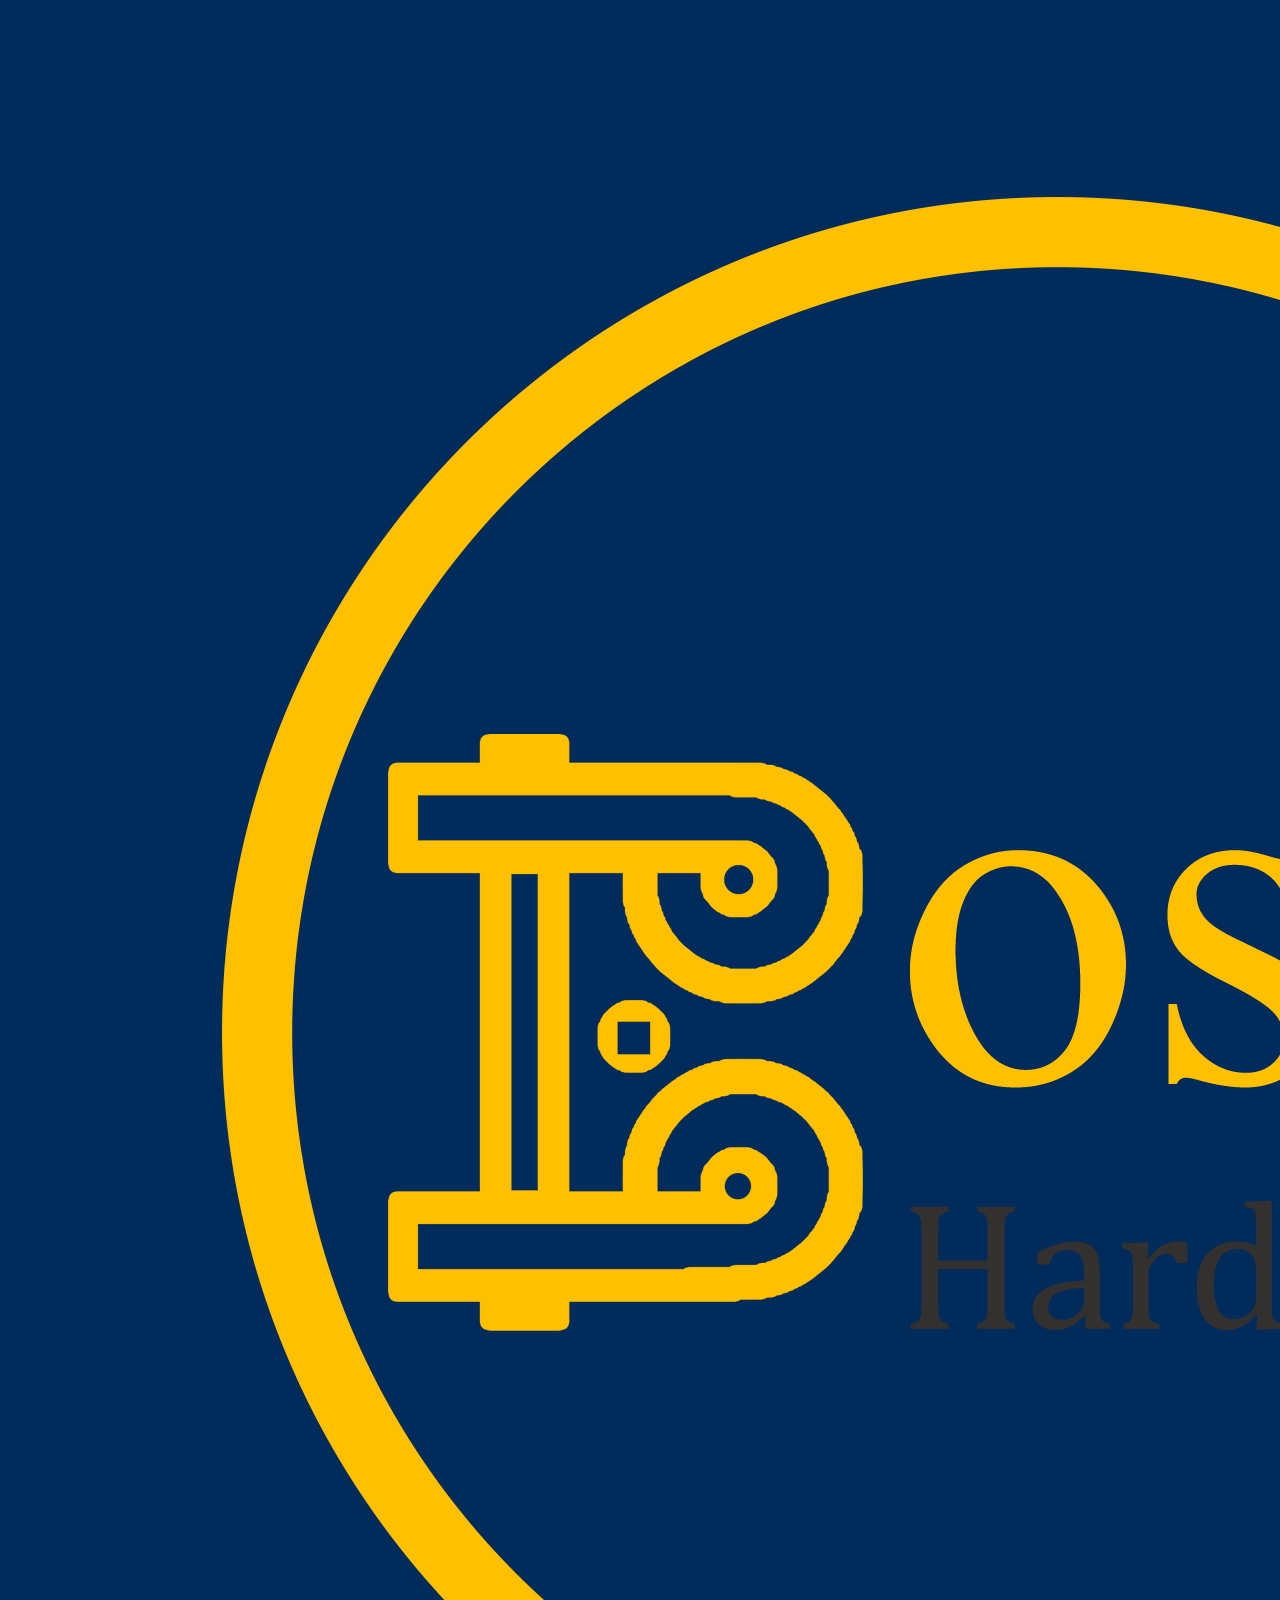
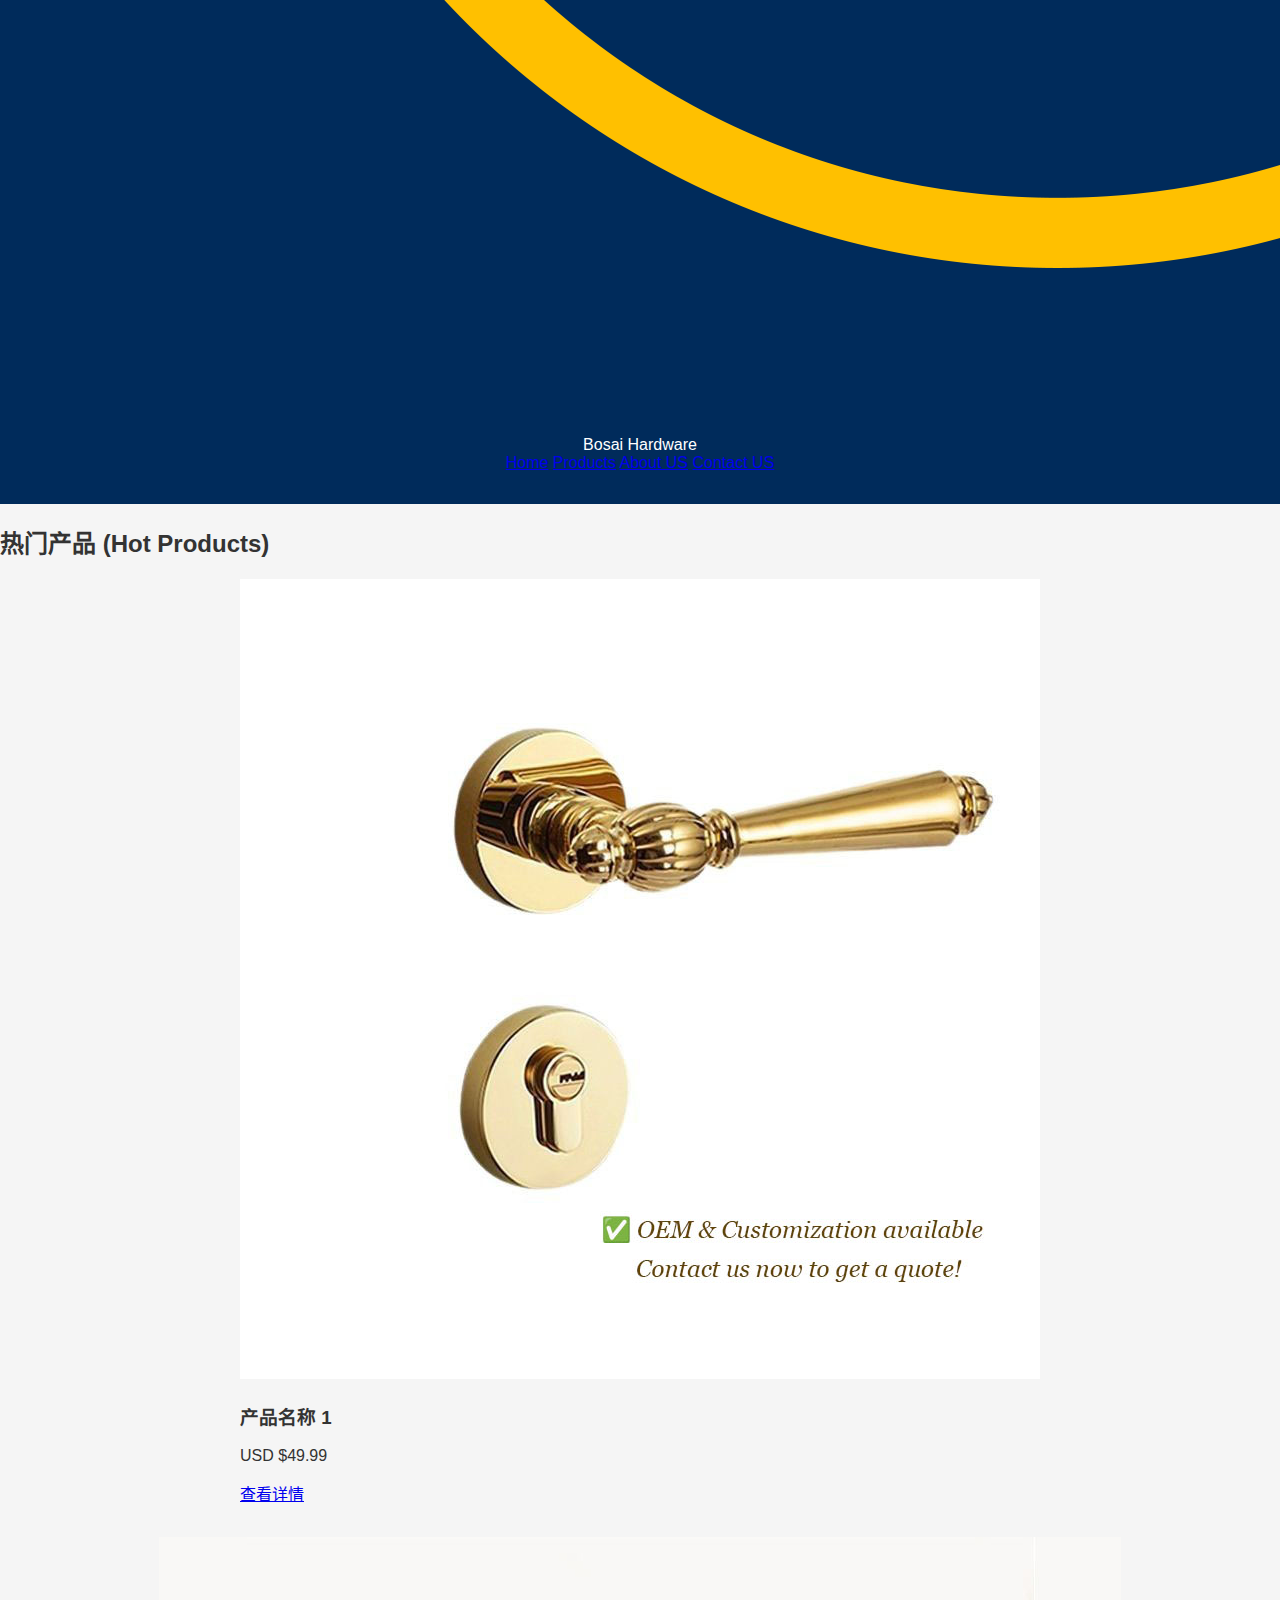
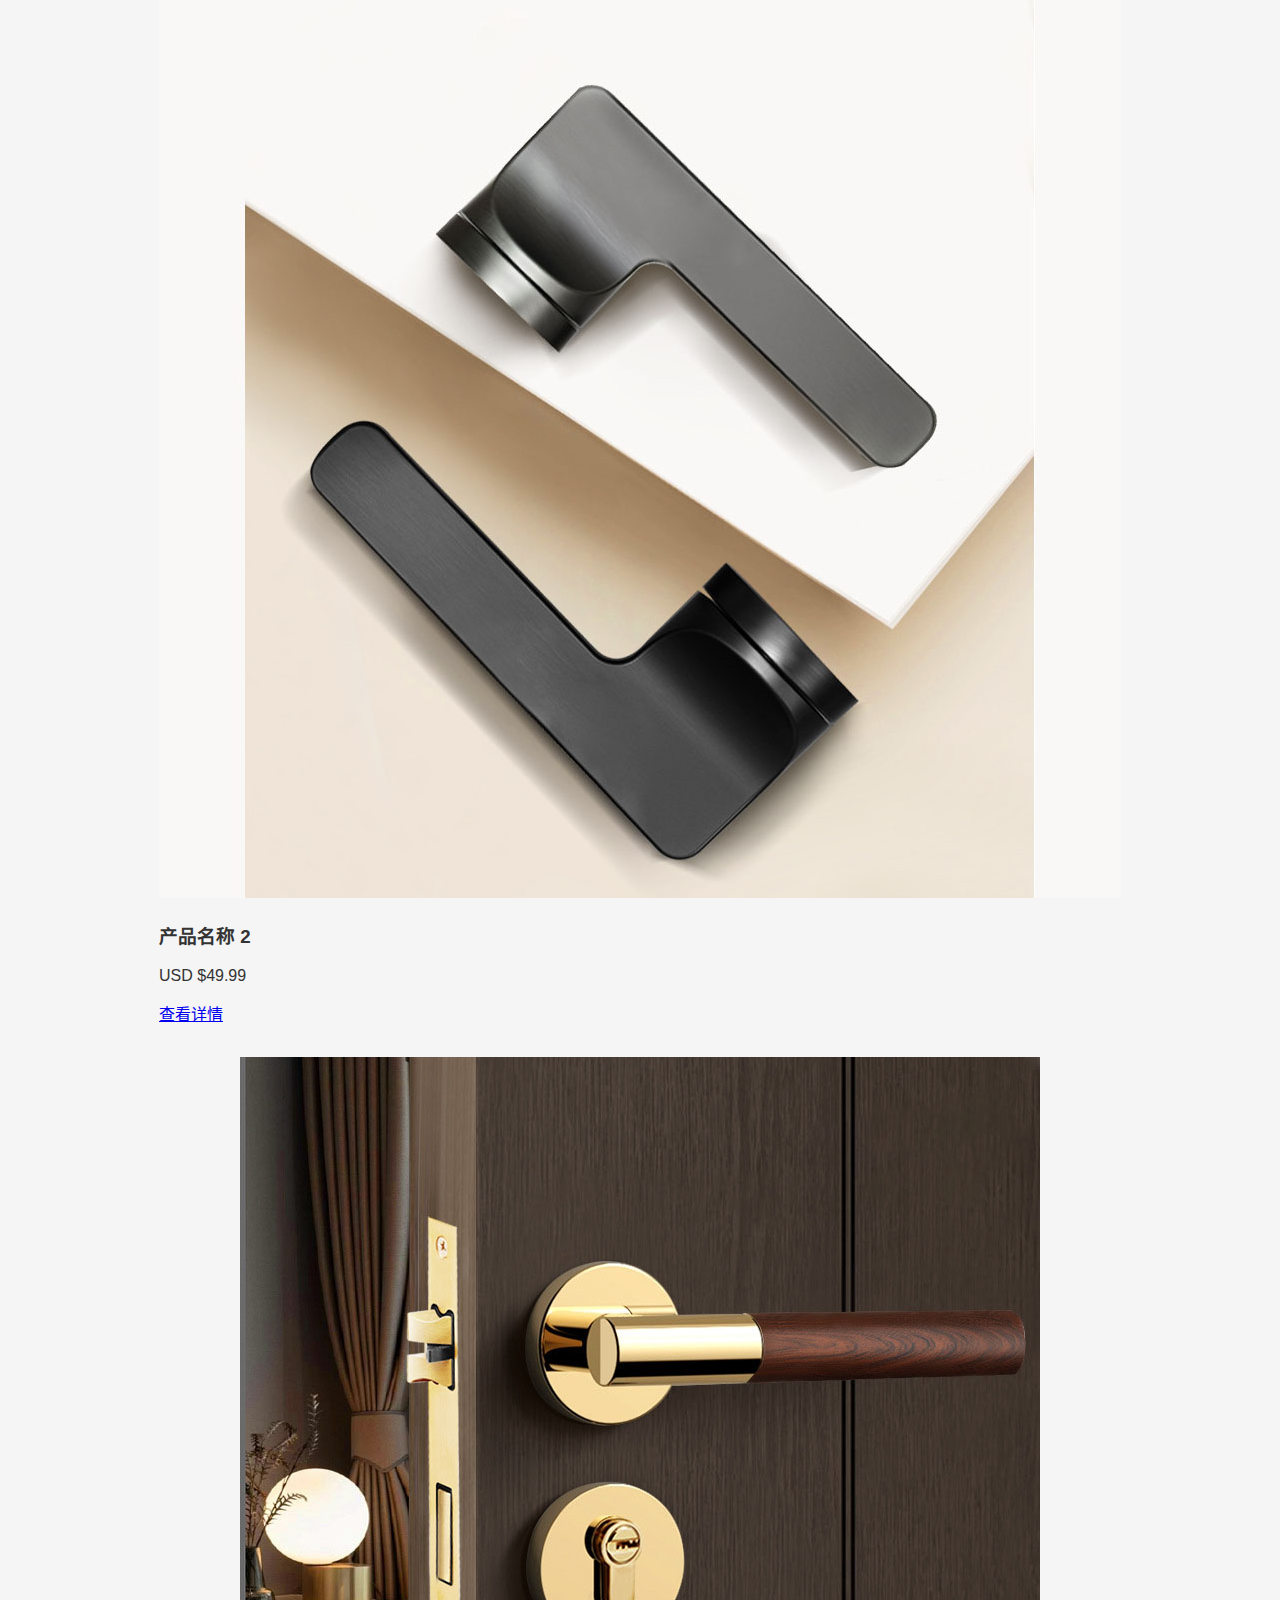
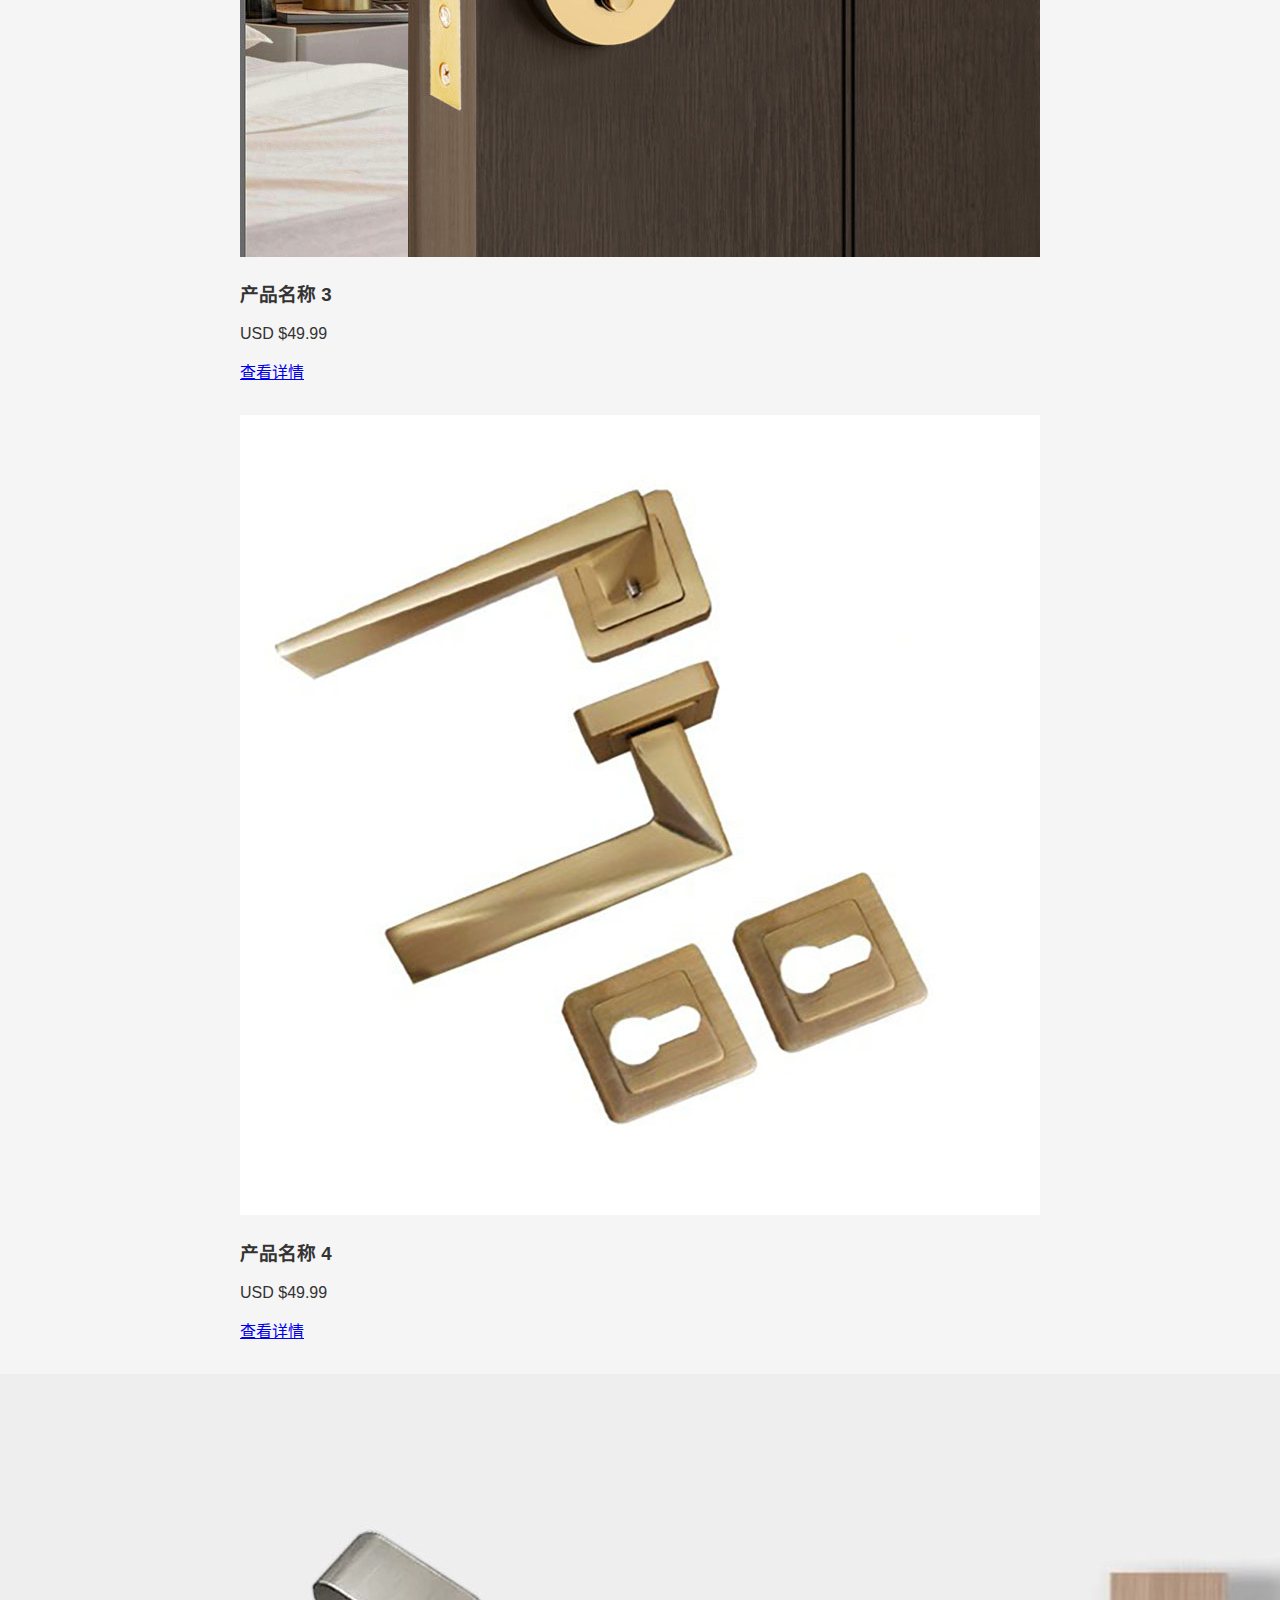
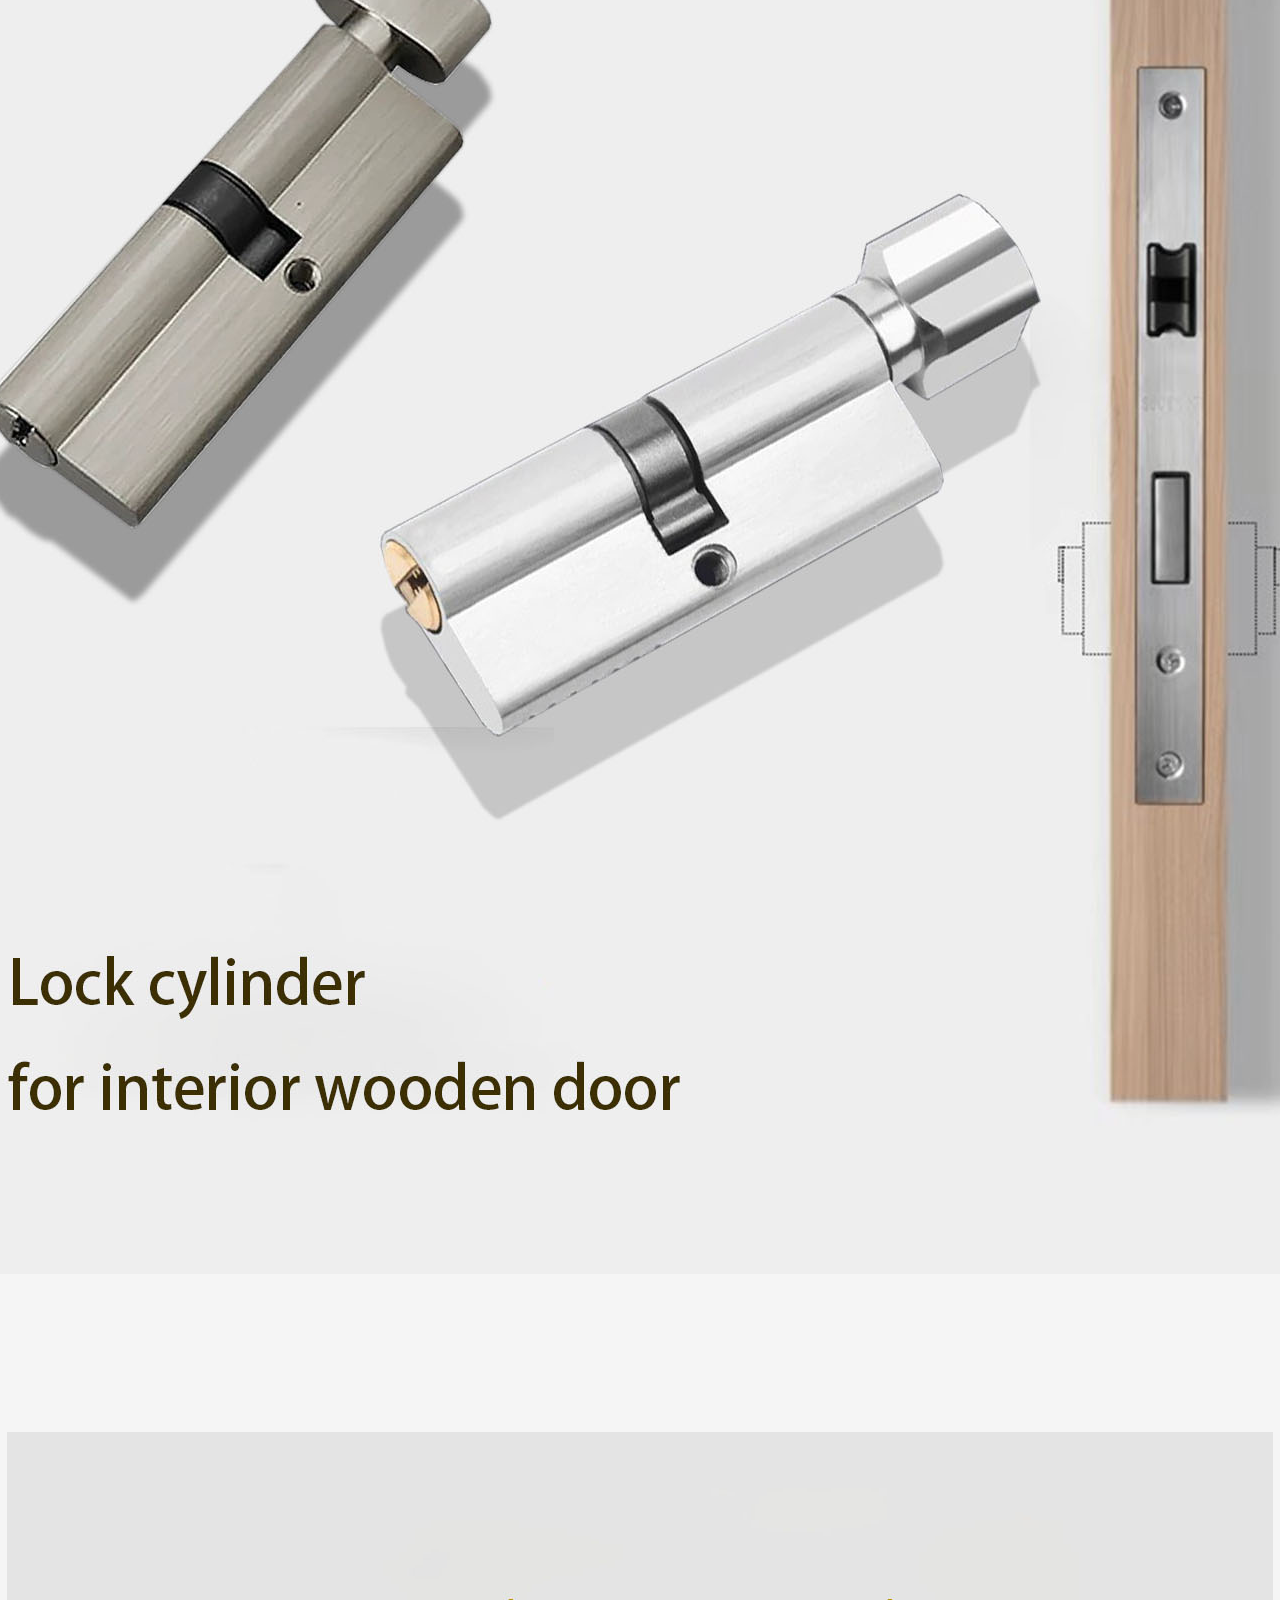
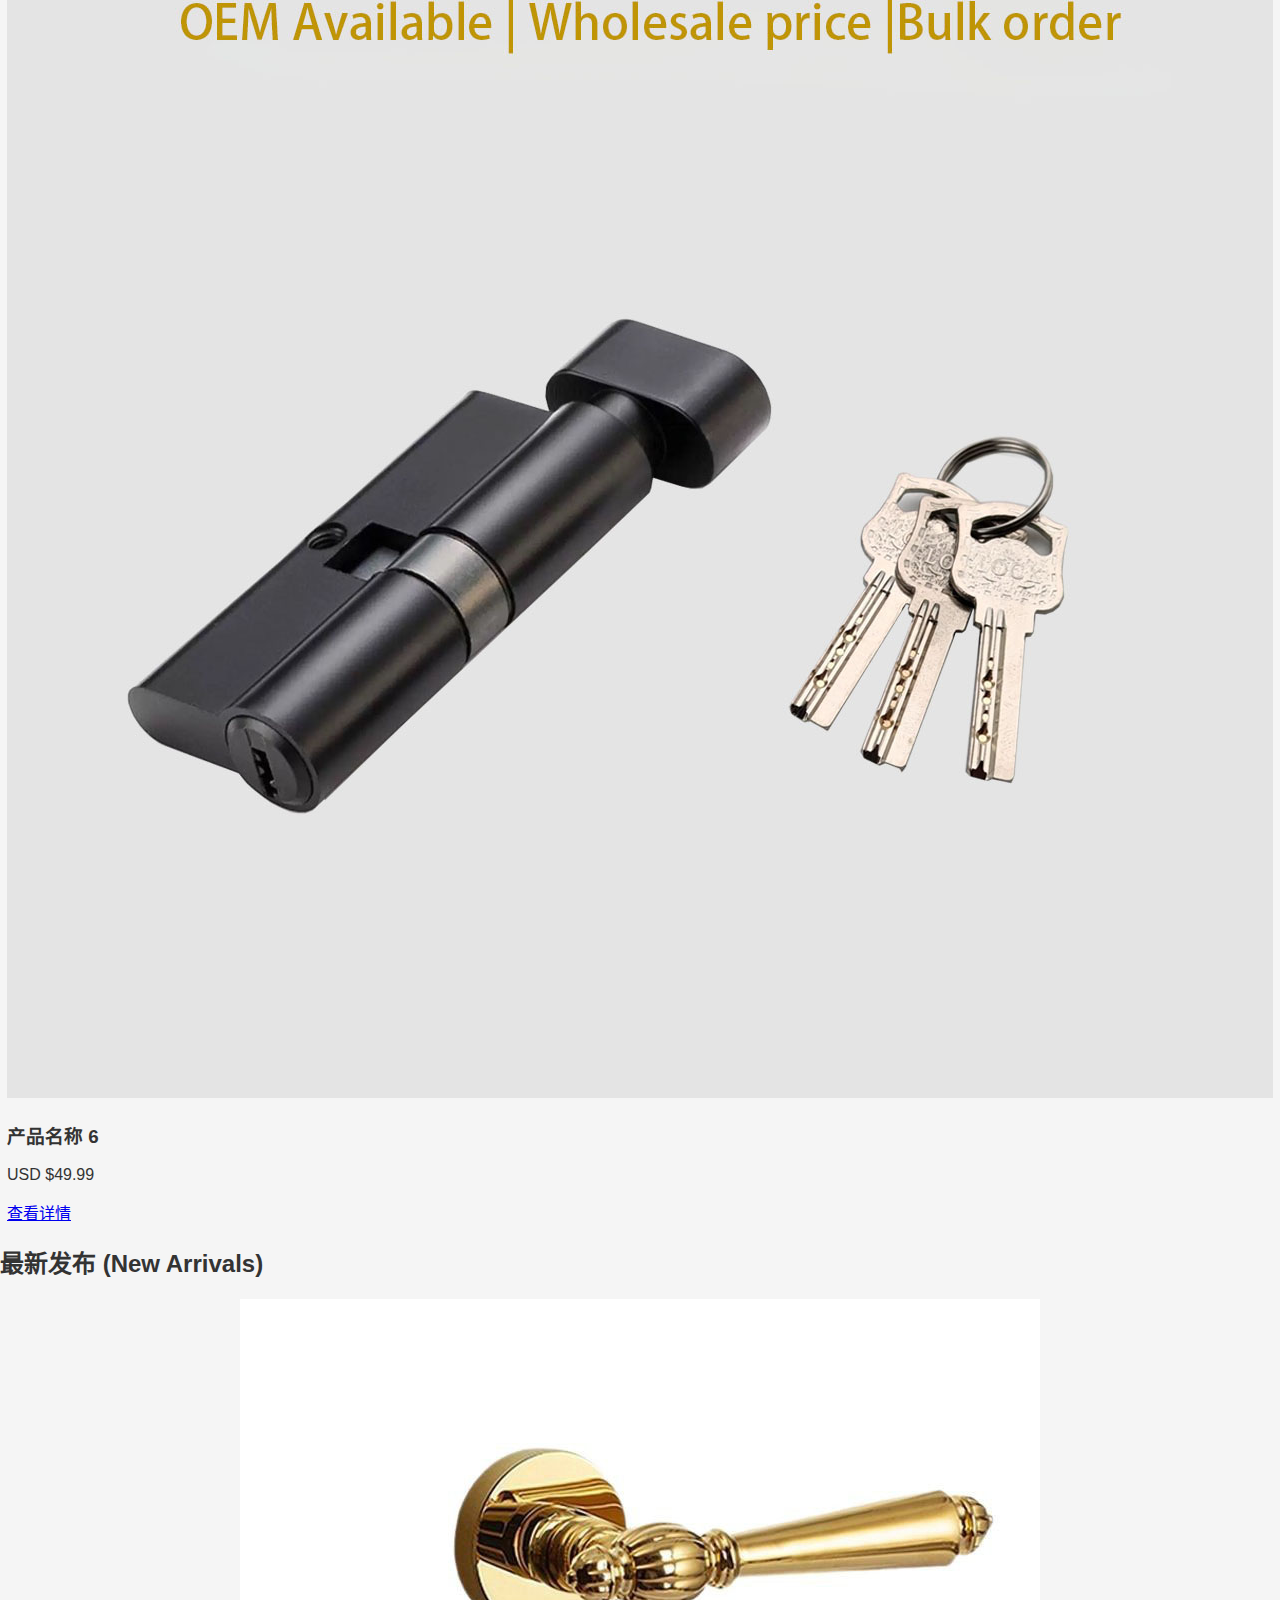
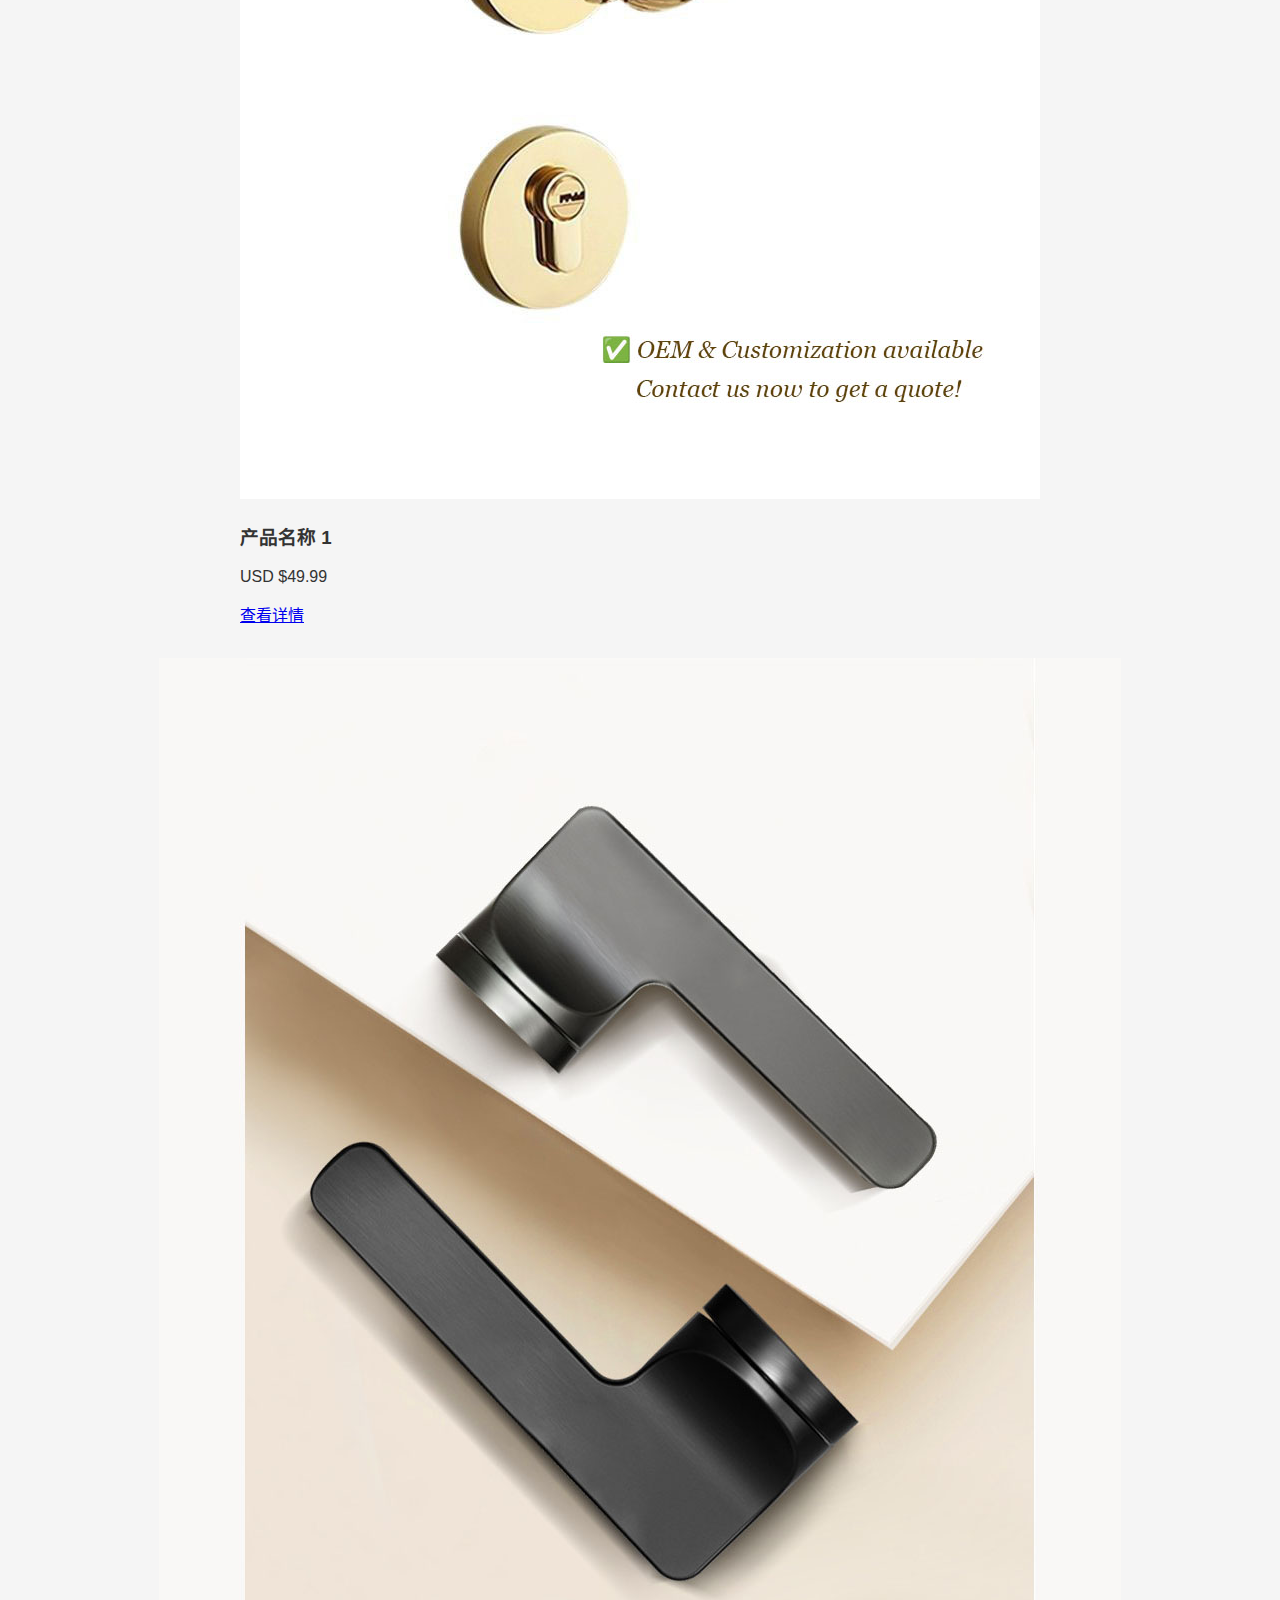
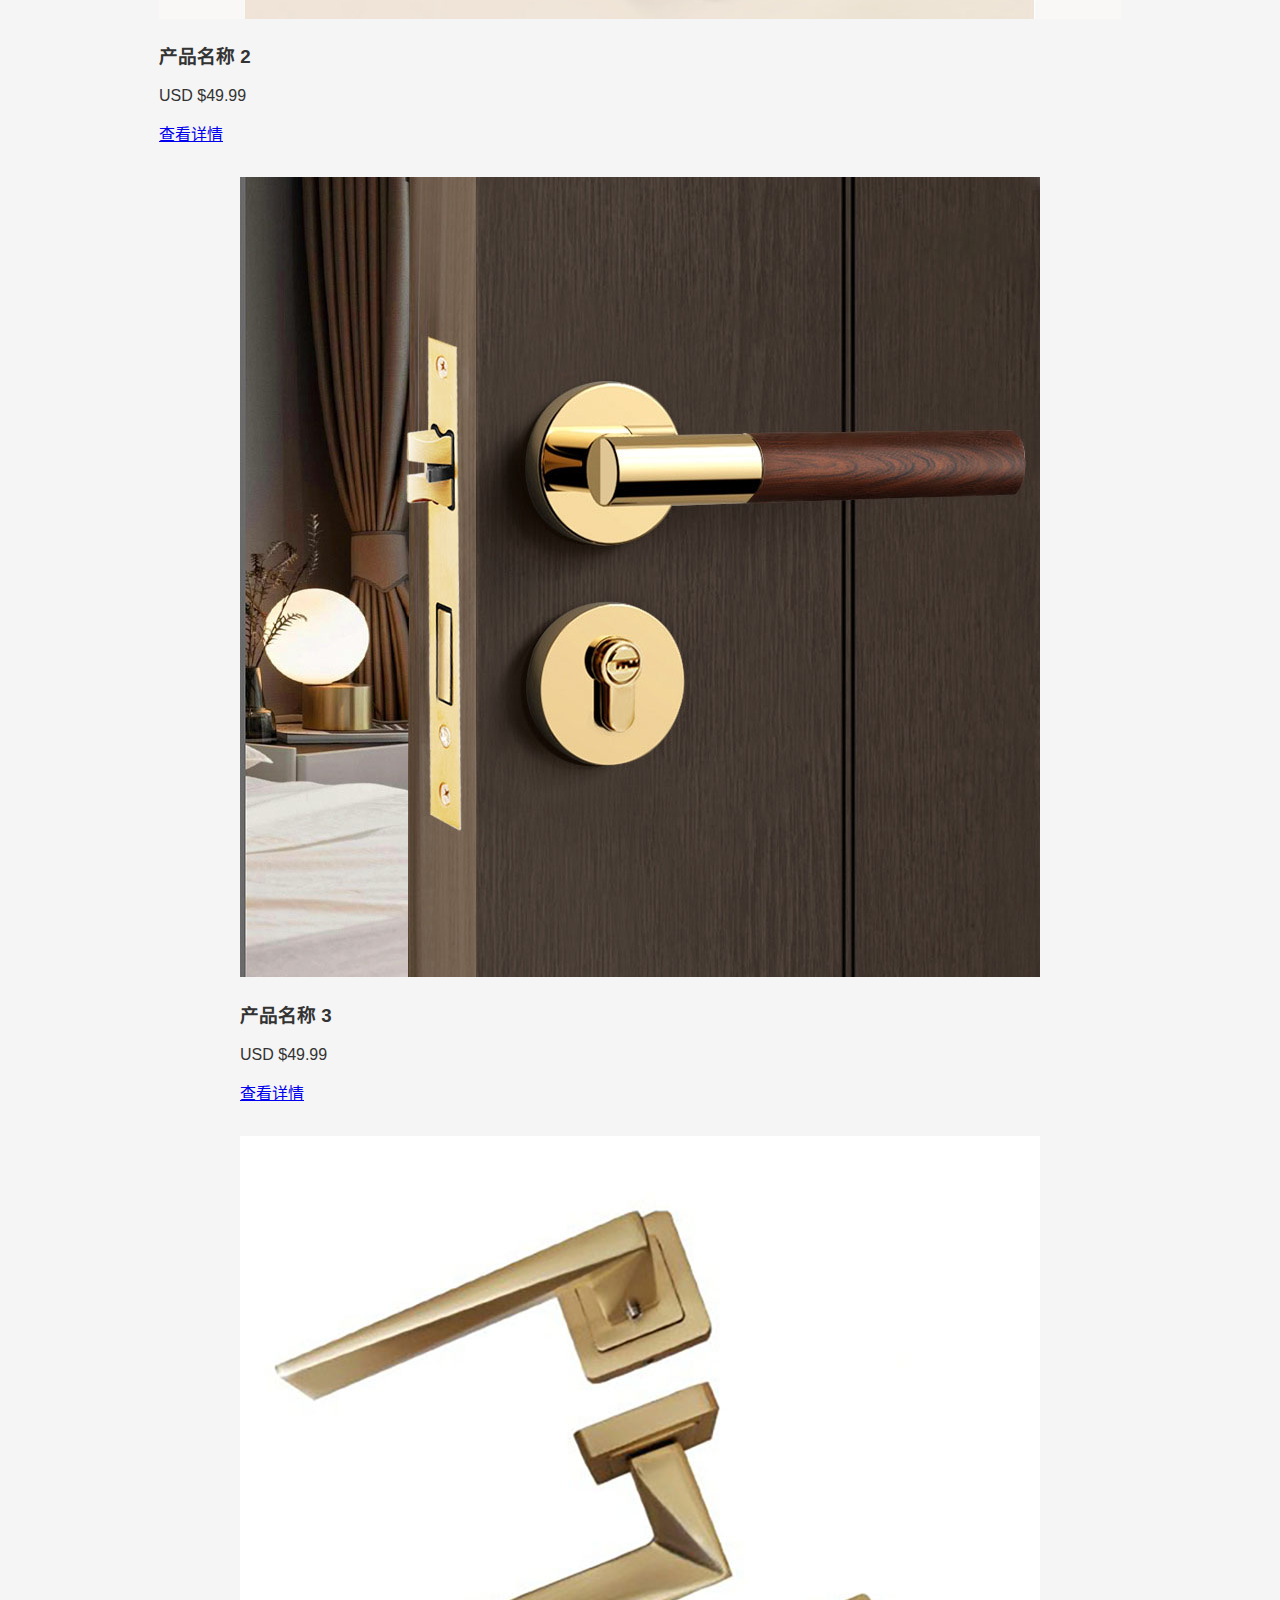
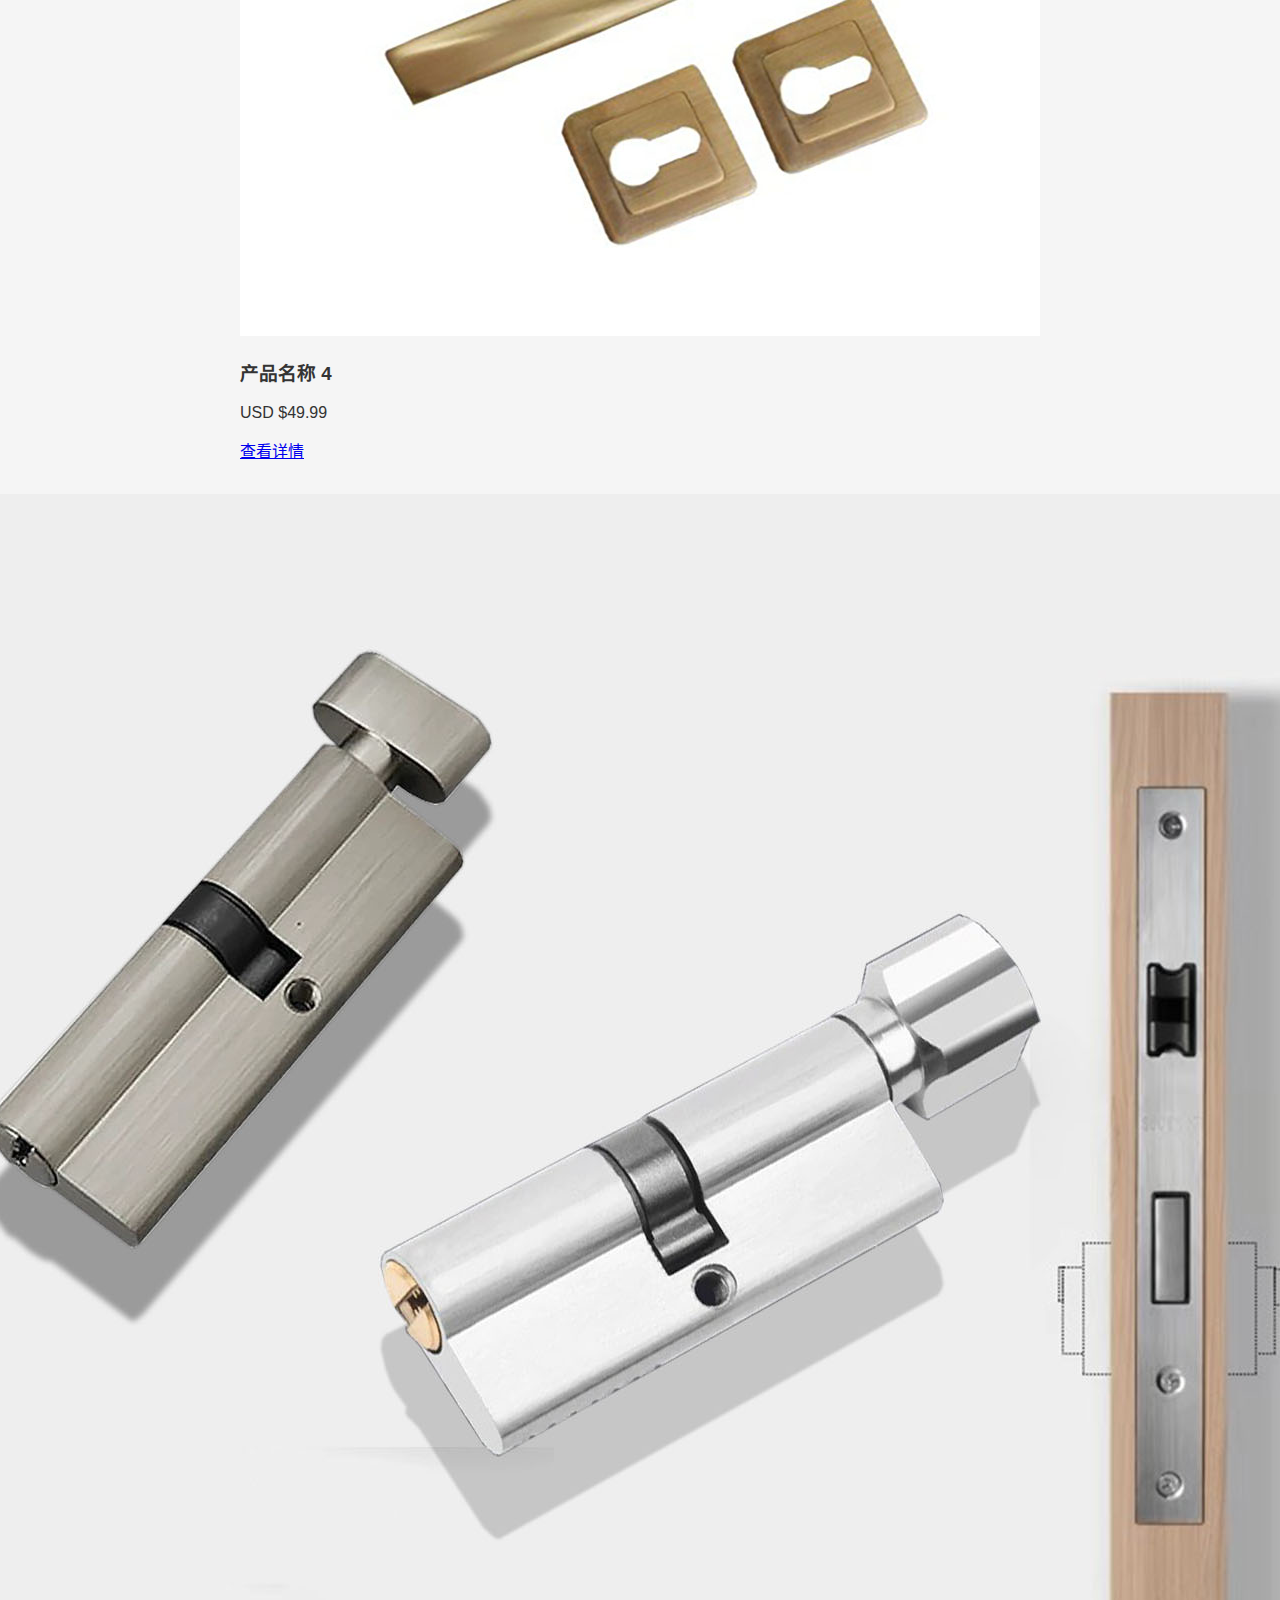
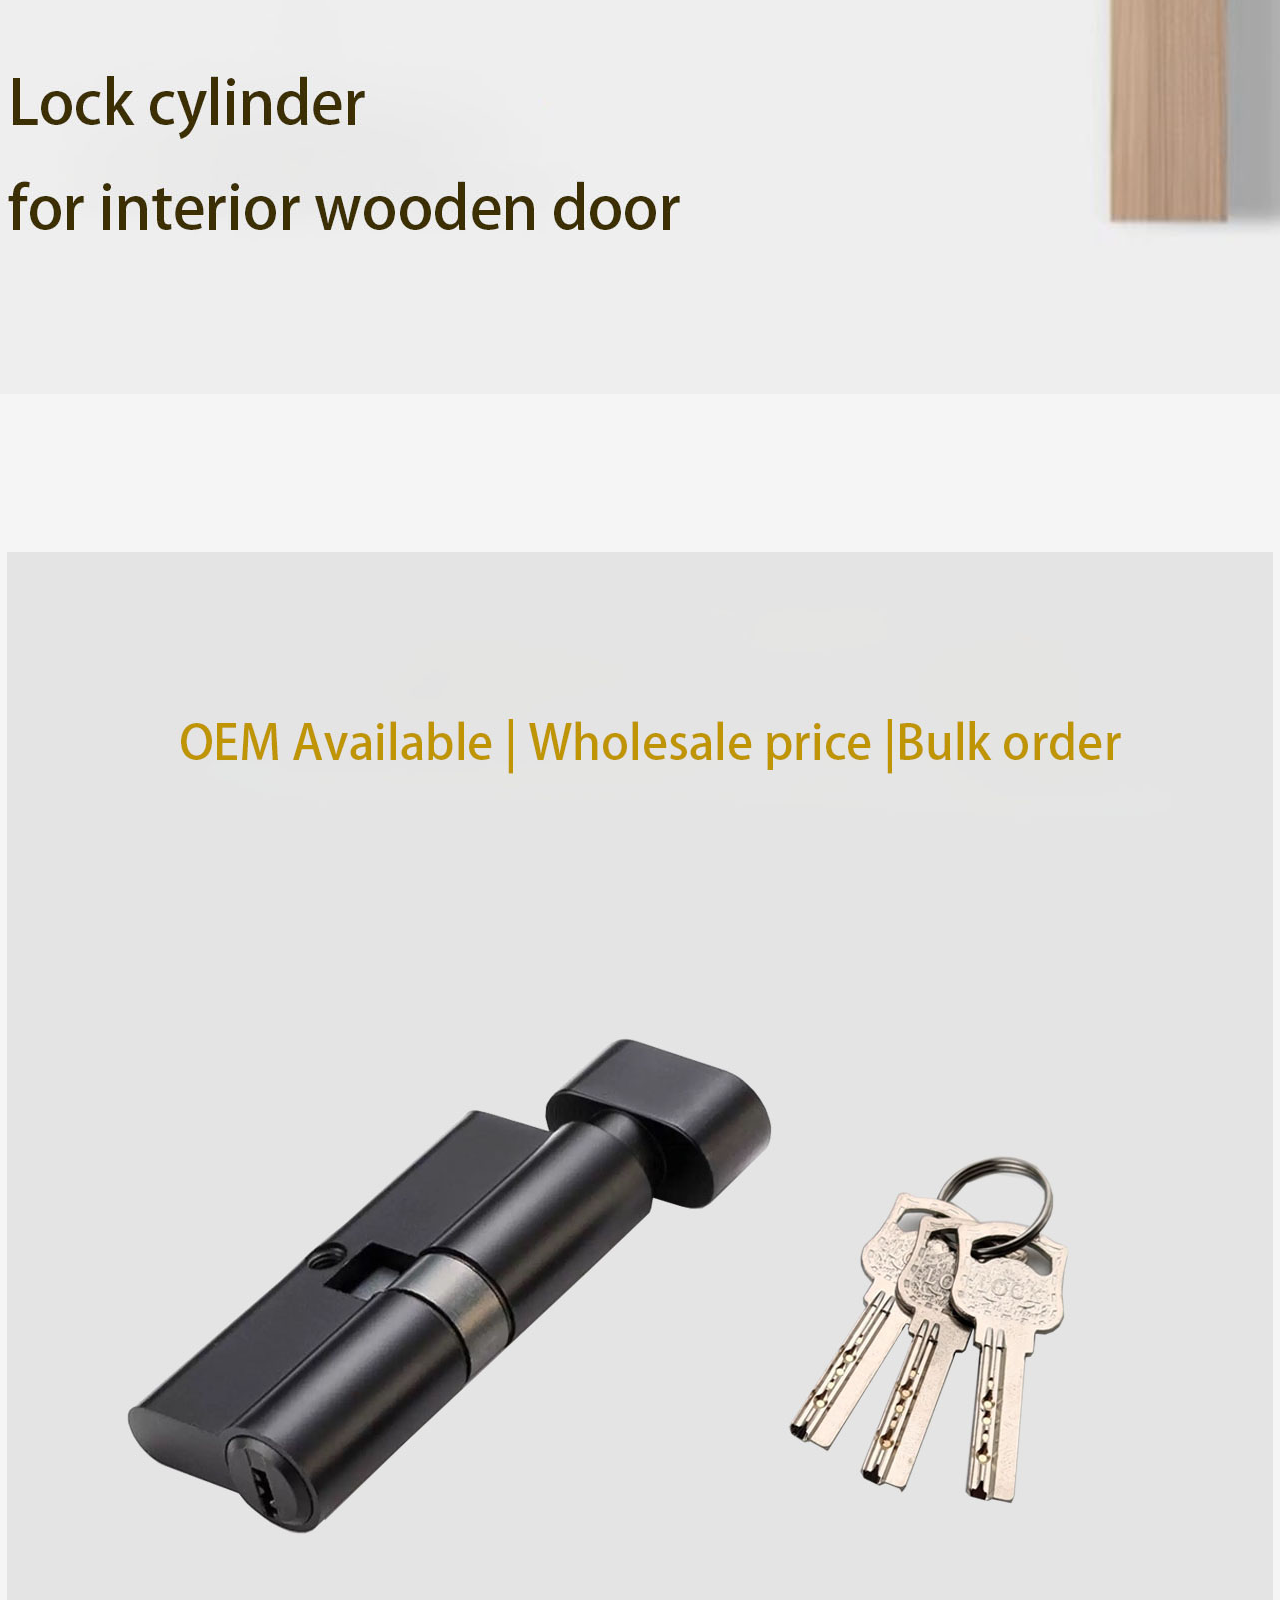
<file: index.html>
<!DOCTYPE html>
<html lang="zh-CN">
<head>
    <meta charset="UTF-8">
    <meta name="viewport" content="width=device-width, initial-scale=1.0">
    <title>China door hardware supplier </title>
    <link rel="stylesheet" href="style.css">
</head>
<body>

    <header>
        <div class="header-content">
        <div class="logo">
           <img src="image/BOSAI HARDWARE 4.png" alt="logo">  Bosai Hardware   
        </div>
        <nav>
            <a href="#">Home</a>
            <a href="#">Products</a>
            <a href="about.html">About US</a>
            <a href="#">Contact US</a>
        </nav>
        </div>
    </header>

    <main>

<section class="product-section">
 <h2 class="section-title">热门产品 (Hot Products)</h2> 
<div class="product-grid"> 
<div class="product-card">        
<img src="image/Zinc alloy door handles 4.jpg" alt="Zinc door handle">
       
 <h3 class="product-title">产品名称 1</h3> 
<p class="product-price">USD $49.99</p> 
<a href="#" class="btn-detail">查看详情</a>
      </div>

     <div class="product-card">
     
        <img src="image/door handle black 2.jpg" alt="High quality doorhandle">
         
     <h3 class="product-title">产品名称 2</h3> 
<p class="product-price">USD $49.99</p> 
<a href="#" class="btn-detail">查看详情</a>
      </div>

     <div class="product-card">
      
        <img src="image/door handle zince gold.jpg" alt="High quality doorhandle">
         
         <h3 class="product-title">产品名称 3</h3> 
<p class="product-price">USD $49.99</p> 
<a href="#" class="btn-detail">查看详情</a>

      </div>

     <div class="product-card">
       
      
        <img src="image/k06-k69 L 2.jpg" alt="High quality doorhandle">
         
       <h3 class="product-title">产品名称 4</h3> 
<p class="product-price">USD $49.99</p> 
<a href="#" class="btn-detail">查看详情</a>
     </div>

     <div class="product-card">
       
    
        <img src="image/Brass cyliner single open 3.jpg" alt="High quality doorhandle">
         
       <h3 class="product-title">产品名称 5</h3> 
<p class="product-price">USD $49.99</p> 
<a href="#" class="btn-detail">查看详情</a>

     </div>

        <div class="product-card">
       
     
        <img src="image/Brass cyliner single open 5.jpg" alt="High quality doorhandle">
         
    <h3 class="product-title">产品名称 6</h3> 
<p class="product-price">USD $49.99</p> 
<a href="#" class="btn-detail">查看详情</a>

     </div>
 
   
    </div>
  </section>
 

<section class="product-section featured-bg"> <h2 class="section-title">最新发布 (New Arrivals)</h2>
 
<div class="product-grid"> 
<div class="product-card">        
<img src="image/Zinc alloy door handles 4.jpg" alt="Zinc door handle">
       
 <h3 class="product-title">产品名称 1</h3> 
<p class="product-price">USD $49.99</p> 
<a href="#" class="btn-detail">查看详情</a>
      </div>

     <div class="product-card">
     
        <img src="image/door handle black 2.jpg" alt="High quality doorhandle">
         
     <h3 class="product-title">产品名称 2</h3> 
<p class="product-price">USD $49.99</p> 
<a href="#" class="btn-detail">查看详情</a>
      </div>

     <div class="product-card">
      
        <img src="image/door handle zince gold.jpg" alt="High quality doorhandle">
         
         <h3 class="product-title">产品名称 3</h3> 
<p class="product-price">USD $49.99</p> 
<a href="#" class="btn-detail">查看详情</a>

      </div>

     <div class="product-card">
       
      
        <img src="image/k06-k69 L 2.jpg" alt="High quality doorhandle">
         
       <h3 class="product-title">产品名称 4</h3> 
<p class="product-price">USD $49.99</p> 
<a href="#" class="btn-detail">查看详情</a>
     </div>

     <div class="product-card">
       
    
        <img src="image/Brass cyliner single open 3.jpg" alt="High quality doorhandle">
         
       <h3 class="product-title">产品名称 5</h3> 
<p class="product-price">USD $49.99</p> 
<a href="#" class="btn-detail">查看详情</a>

     </div>

        <div class="product-card">
       
     
        <img src="image/Brass cyliner single open 5.jpg" alt="High quality doorhandle">
         
    <h3 class="product-title">产品名称 6</h3> 
<p class="product-price">USD $49.99</p> 
<a href="#" class="btn-detail">查看详情</a>

     </div>
 
   
    </div>
  </section>


<section class="product-section"> <h2 class="section-title">促销产品 (Special Offer)</h2>
 
<div class="product-grid"> 
<div class="product-card">        
<img src="image/Zinc alloy door handles 4.jpg" alt="Zinc door handle">
       
 <h3 class="product-title">产品名称 1</h3> 
<p class="product-price">USD $49.99</p> 
<a href="#" class="btn-detail">查看详情</a>
      </div>

     <div class="product-card">
     
        <img src="image/door handle black 2.jpg" alt="High quality doorhandle">
         
     <h3 class="product-title">产品名称 2</h3> 
<p class="product-price">USD $49.99</p> 
<a href="#" class="btn-detail">查看详情</a>
      </div>

     <div class="product-card">
      
        <img src="image/door handle zince gold.jpg" alt="High quality doorhandle">
         
         <h3 class="product-title">产品名称 3</h3> 
<p class="product-price">USD $49.99</p> 
<a href="#" class="btn-detail">查看详情</a>

      </div>

     <div class="product-card">
       
      
        <img src="image/k06-k69 L 2.jpg" alt="High quality doorhandle">
         
       <h3 class="product-title">产品名称 4</h3> 
<p class="product-price">USD $49.99</p> 
<a href="#" class="btn-detail">查看详情</a>
     </div>

     <div class="product-card">
       
    
        <img src="image/Brass cyliner single open 3.jpg" alt="High quality doorhandle">
         
       <h3 class="product-title">产品名称 5</h3> 
<p class="product-price">USD $49.99</p> 
<a href="#" class="btn-detail">查看详情</a>

     </div>

        <div class="product-card">
       
     
        <img src="image/Brass cyliner single open 5.jpg" alt="High quality doorhandle">
         
    <h3 class="product-title">产品名称 6</h3> 
<p class="product-price">USD $49.99</p> 
<a href="#" class="btn-detail">查看详情</a>

     </div>
 
   
    </div>
  </section>



</main>

    <footer>
        <p>&copy; 2025 您的公司. All Rights Reserved.</p>
        <p>联系邮箱: info@yourcompany.com</p>
    </footer>

</body>
</html>
</file>
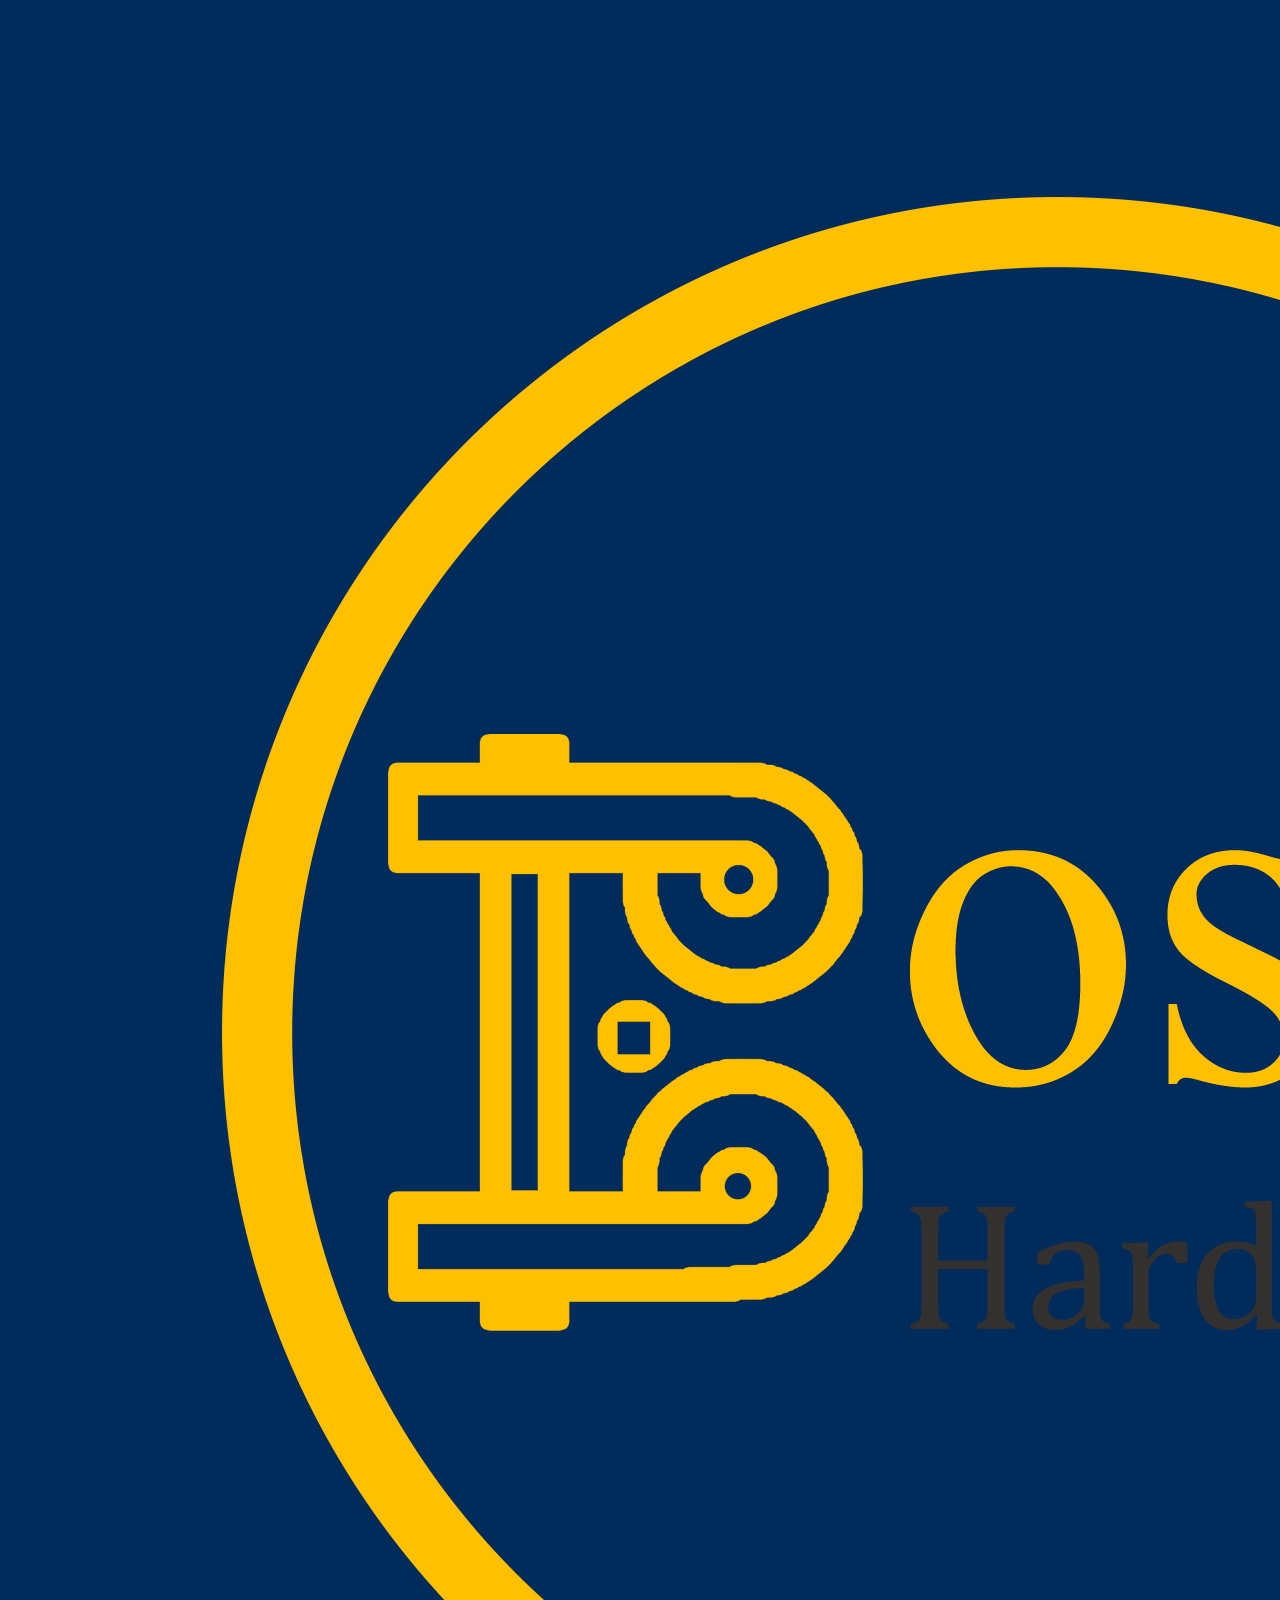
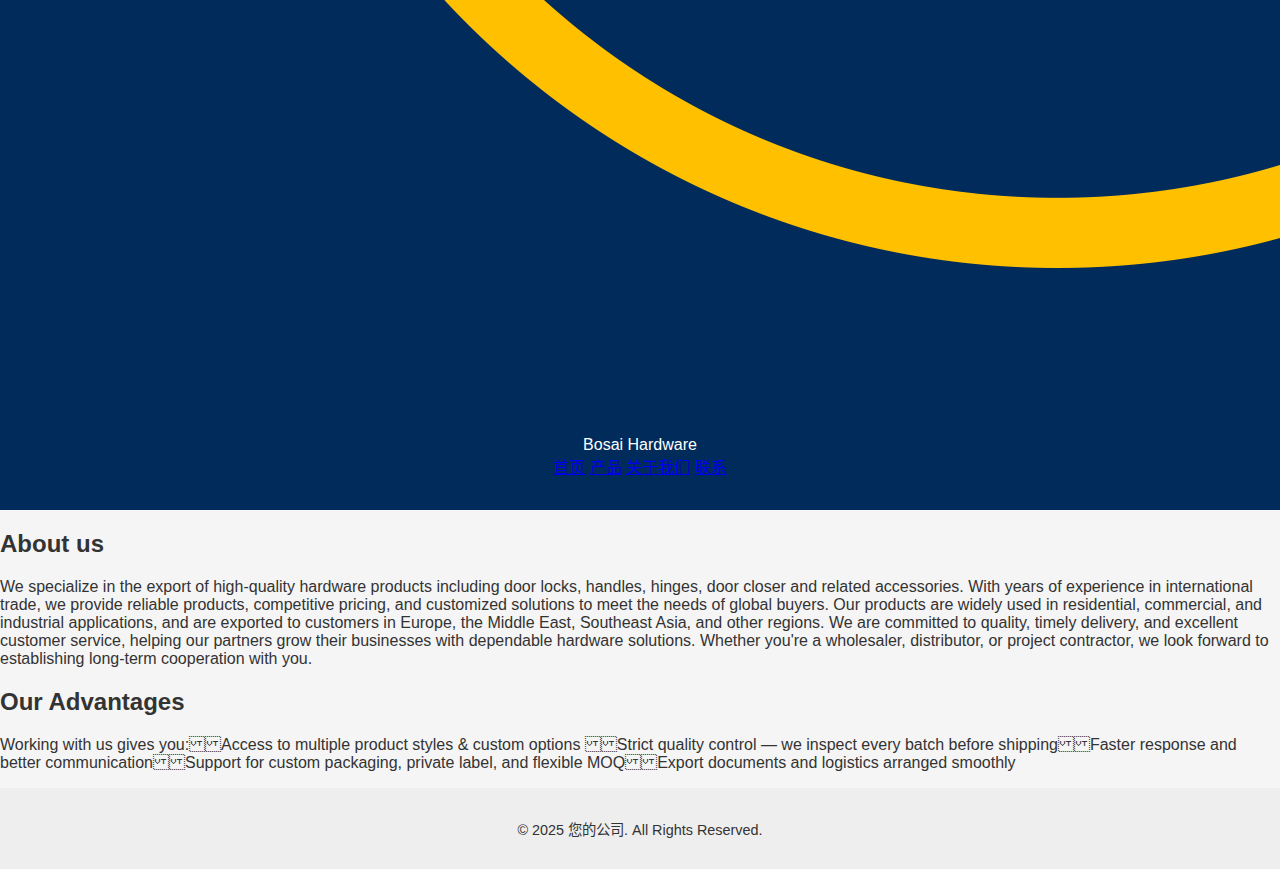
<file: about.html>
<!DOCTYPE html>
<html lang="zh-CN">
<head>
    <meta charset="UTF-8">
    <meta name="viewport" content="width=device-width, initial-scale=1.0">
    <title>Bosai Home Hardware</title>
    <link rel="stylesheet" href="style.css"> 
</head>
<body>
    
    <header>
        <div class="header-content">
         <div class="logo">
           <img src="image/BOSAI HARDWARE 4.png" alt="logo">  Bosai Hardware   
        </div>
            <nav>
                <a href="index.html">首页</a>
                <a href="#">产品</a>
                <a href="about.html">关于我们</a> <a href="#">联系</a>
            </nav>
        </div>
    </header>

    <main>
        <section class="about-content">
            <h2 class="section-title">About us </h2>
            <p> We specialize in the export of high-quality hardware products including door locks, handles, hinges, door closer and related accessories. With years of experience in international trade, we provide reliable products, competitive pricing, and customized solutions to meet the needs of global buyers. Our products are widely used in residential, commercial, and industrial applications, and are exported to customers in Europe, the Middle East, Southeast Asia, and other regions.
We are committed to quality, timely delivery, and excellent customer service, helping our partners grow their businesses with dependable hardware solutions. Whether you're a wholesaler, distributor, or project contractor, we look forward to establishing long-term cooperation with you.

            </p>

            <h2 class="section-title">Our Advantages </h2>
            <p> Working with us gives you:Access to multiple product styles & custom options  Strict quality control — we inspect every batch before shippingFaster response and better communicationSupport for custom packaging, private label, and flexible MOQExport documents and logistics arranged smoothly
            </p>
        </section>
    </main>

    <footer>
        <p>&copy; 2025 您的公司. All Rights Reserved.</p>
    </footer>

</body>
</html>
</file>
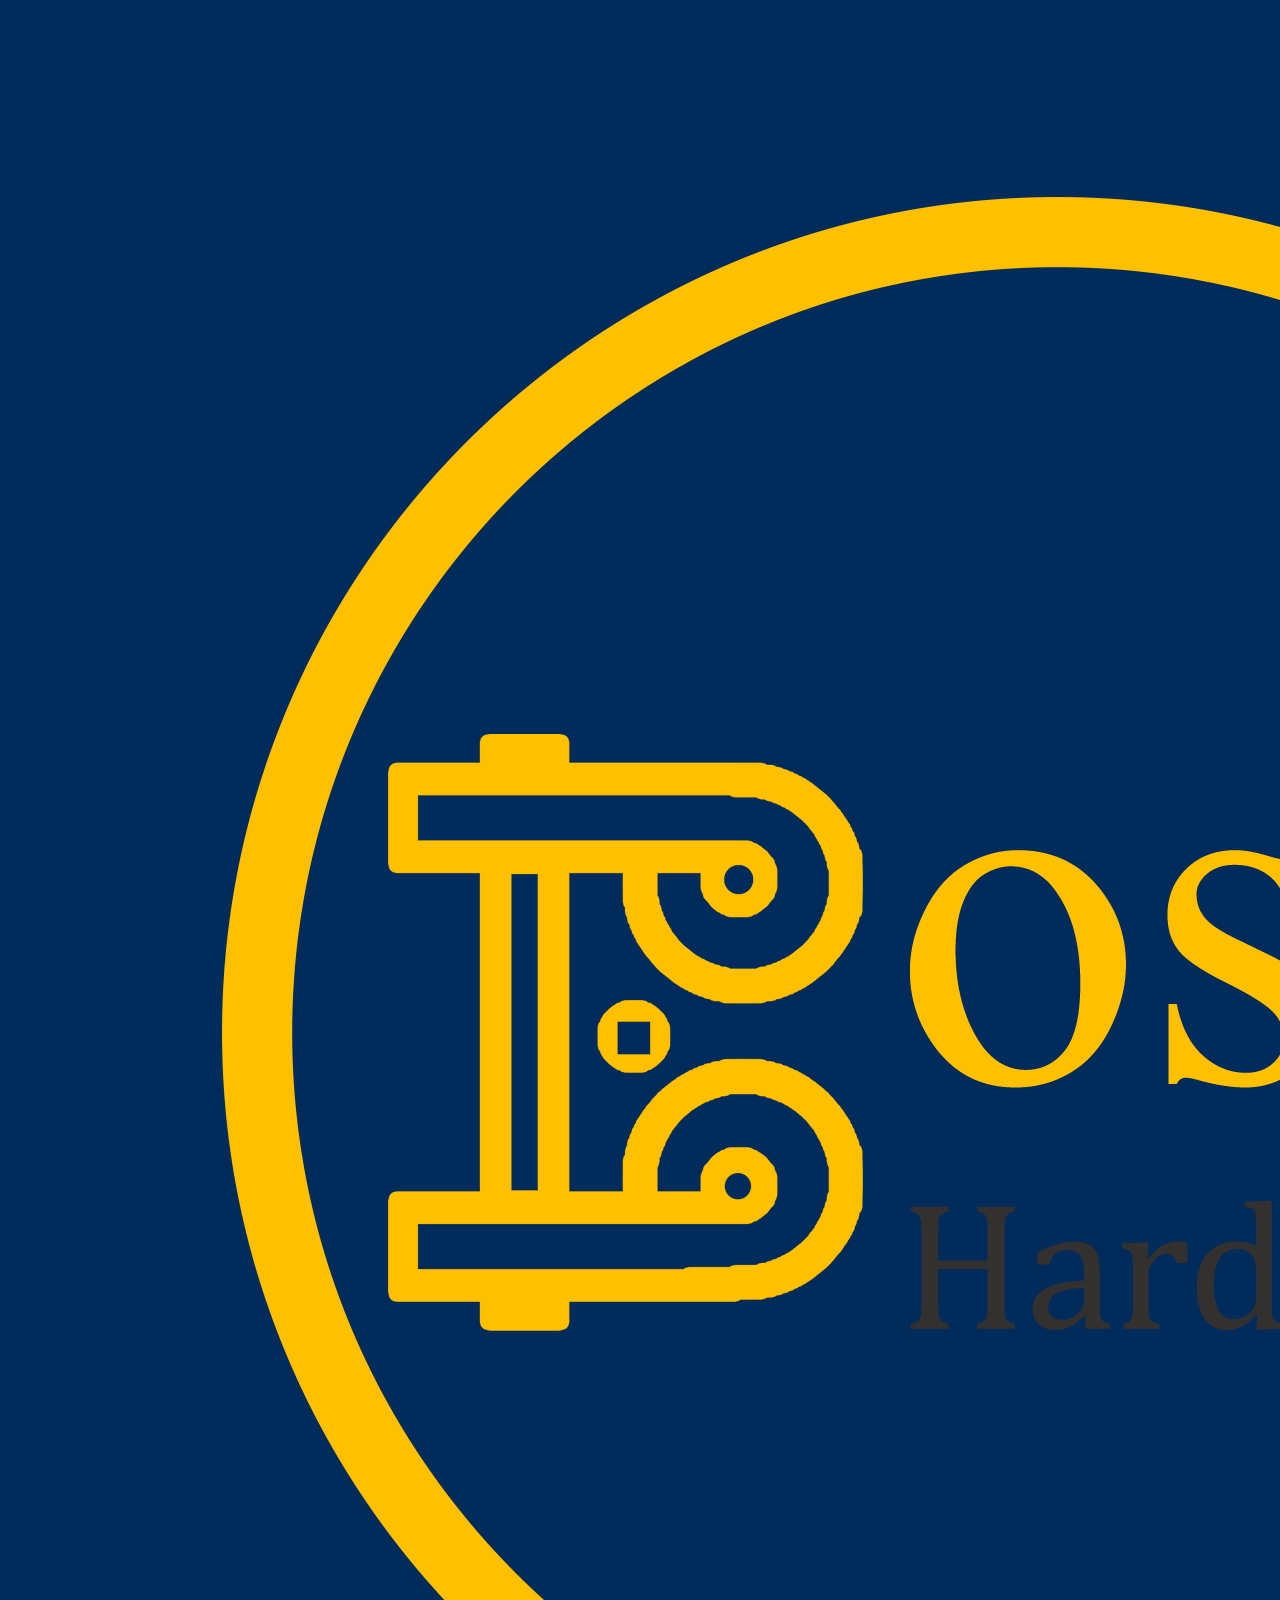
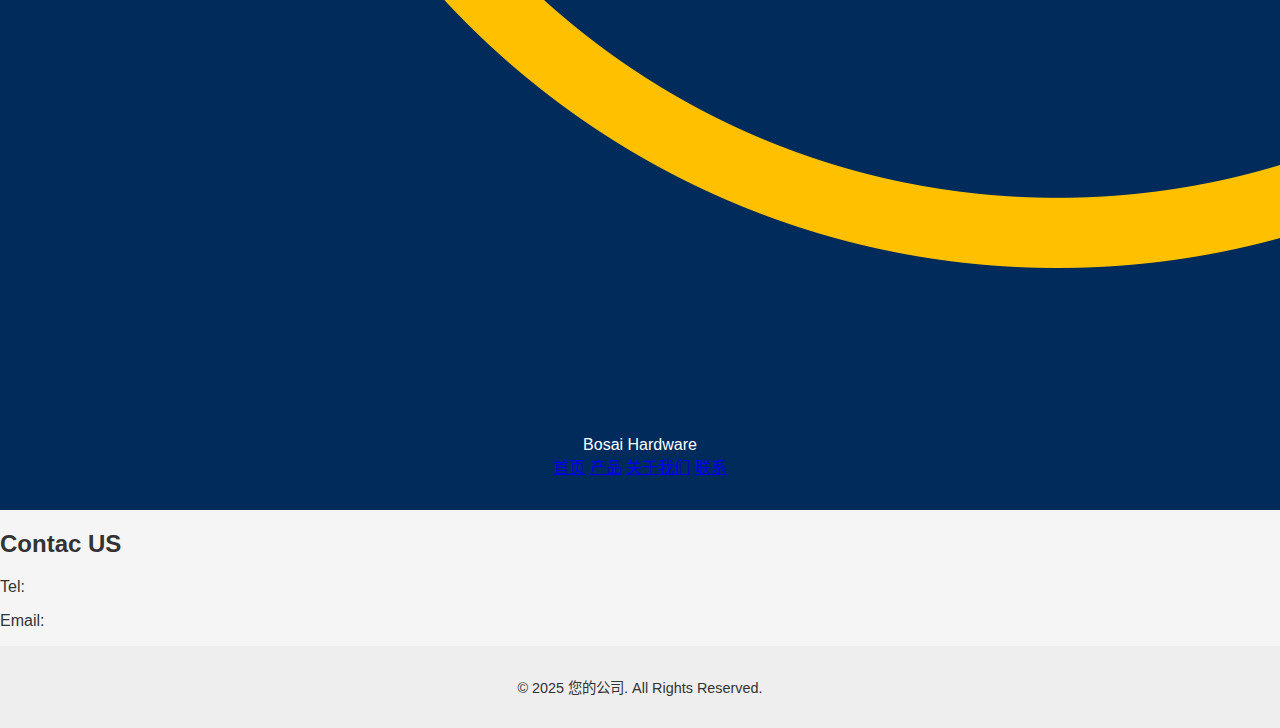
<file: contact.html>
<!DOCTYPE html>
<html lang="zh-CN">
<head>
    <meta charset="UTF-8">
    <meta name="viewport" content="width=device-width, initial-scale=1.0">
    <title>Bosai Home Hardware</title>
    <link rel="stylesheet" href="style.css"> 
</head>
<body>
    
    <header>
        <div class="header-content">
         <div class="logo">
           <img src="image/BOSAI HARDWARE 4.png" alt="logo">  Bosai Hardware   
        </div>
            <nav>
                <a href="index.html">首页</a>
                <a href="#">产品</a>
                <a href="about.html">关于我们</a> <a href="#">联系</a>
            </nav>
        </div>
    </header>

    <main>
        <section class="about-content">
            <h2 class="section-title">Contac US</h2>
            <p>Tel:</p>
            <p>Email:</p>
        </section>
    </main>

    <footer>
        <p>&copy; 2025 您的公司. All Rights Reserved.</p>
    </footer>

</body>
</html>
</file>
<file: style.css>
body {
  font-family: 'Segoe UI', sans-serif;
  margin: 0;
  padding: 0;
  background: #f5f5f5;
  color: #333;
}

header {
  background-color: #002b5b;
  color: white;
  text-align: center;
  padding: 2rem 1rem;
}

header h1 {
  margin: 0;
  font-size: 2.5rem;
}

.products, .contact {
  padding: 2rem;
  text-align: center;
}

.product-grid {
  display: flex;
  flex-wrap: wrap;
  gap: 2rem;
  justify-content: center;
}

.product {
  background: white;
  padding: 1rem;
  border-radius: 10px;
  box-shadow: 0 0 10px #ccc;
  width: 260px;
}
/* 1. 设置画廊容器为 Flex 布局 */
.image-gallery {
    display: flex; /* 启用 Flexbox */
    flex-wrap: wrap; /* 允许项目在新行换行（实现响应式时有用） */
    justify-content: space-between; /* 弹性地分配空间，使图片之间有空隙 */
    max-width: 1000px; /* 设置画廊的最大宽度，防止在超宽屏幕上拉伸过度 */
    margin: 0 auto; /* 居中整个画廊容器 */
}

/* 2. 设置每个图片容器的宽度 */
.gallery-item {
    /* calc() 函数用于计算宽度：(100% - 20px * 2) / 3 
       100% 减去两个间隙（20px x 2 = 40px），再除以 3 */
    width: calc(33.33% - 27px); 
    margin-bottom: 20px; /* 设置图片底部间距，防止堆叠 */
}

/* 3. 设置图片之间的空隙（可选） */
.image-gallery .gallery-item:nth-child(3n) {
    margin-right: 0; /* 每行最后一个元素取消右边距 */
}

/* 4. 让图片自动适应父容器 */
.gallery-item img {
    width: 100%; /* 图片宽度等于父容器 (gallery-item) 的 100% */
    height: auto; /* 高度自动计算，保持图片原始比例，避免变形 */
    display: block; /* 移除图片底部可能出现的空白间隙 */
    object-fit: cover; /* 如果需要固定高度，但又想保持图片比例和裁剪 */
}

.gallery-item {
    width: calc(33.33% - 20px);
    height: 200px; /* 设置固定的高度 */
    overflow: hidden; /* 隐藏超出容器的部分 */
}

.gallery-item img {
    width: 100%;
    height: 100%; 
    /* 关键属性：让图片覆盖整个容器，超出部分裁剪，但保持比例 */
    object-fit: cover; 
}



.whatsapp-button {
  display: inline-block;
  background-color: #25D366;
  color: white;
  padding: 0.75rem 1.5rem;
  border-radius: 5px;
  text-decoration: none;
  font-size: 1rem;
  margin-top: 1rem;
}

footer {
  background: #eee;
  text-align: center;
  padding: 1rem;
  font-size: 0.9rem;
}

/* 当屏幕宽度小于或等于 600 像素时（适用于手机） */
@media (max-width: 600px) {
    
    /* 1. 让每张图片占据一行（即一行一个）*/
    .gallery-item {
        width: 100%; /* 宽度设置为 100% */
        margin-right: 0; /* 取消所有右边距 */
    }
    
    /* 2. （如果使用了固定高度）可以适当调整高度 */
    .gallery-item {
        height: 300px; /* 手机上可以稍微高一点 */
    }

    /* 3. 移除容器居中时的最大宽度限制 */
    .image-gallery {
        max-width: 90%; /* 给左右留出一点边距，避免贴边 */
    }
}
</file>
